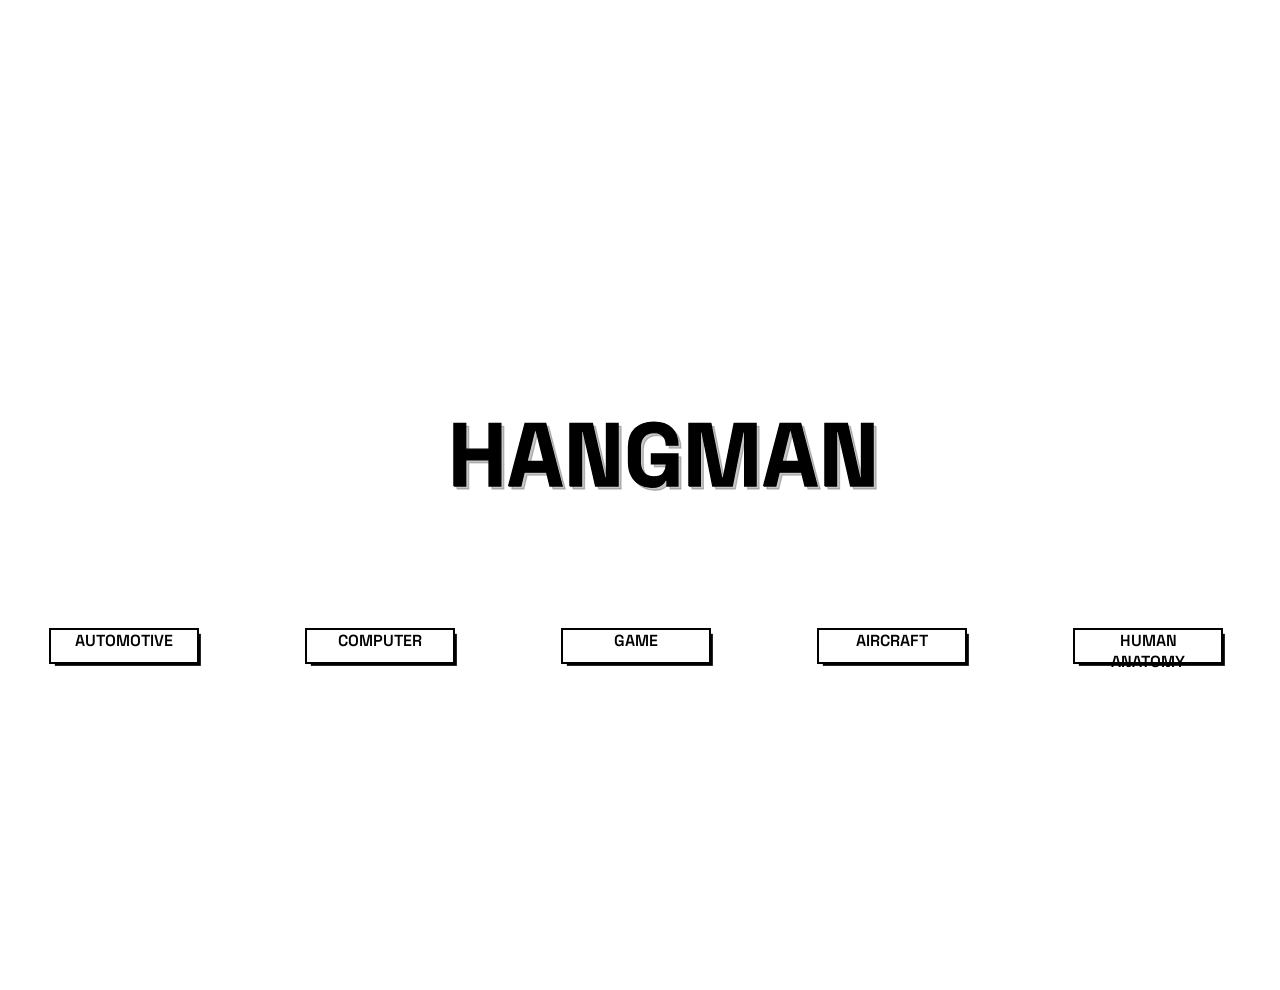
<file: games/hangman/hangman.html>
<!----Credits to https://www.flaticon.com/authors/surang for hangman-icon---->
<html>
    <head>
        <meta charset="UTF-8">
        <title> Hangman </title>
        <link rel="icon" type="image/png" href="../../assets/game/hangman/image/hangman-icon.png">
        <link rel="stylesheet" href="hangman.css">
    </head>

    <body>
        <!---Loading Screen--->
        <div class="loading-screen">
            <div id="buttons"></div>
        </div>

        <!---Buttons and areas--->
        <div class="back-button">Back</div>
        <div class="back-button-area"></div>
        <div class="restart-button-area"></div>
        <div class="restart-button">Restart</div>

        <div class="game-area">
            <!---Game finished screen--->
            <div class="background-FN">
                <div class="background-finish">
                    <div class="win-card">YOU WON</div>
                </div>
            </div>

            <!---Header--->
            <svg class="header">
                <text x="0" y="70%">Hangman</text>
            </svg>
       
            <!---Questions & answers box--->
            <div class="QNA-box">
                <div class="question"></div>
                <div class="answer-box">
                    <div class="box-container"></div>
                </div>
            </div>
       
            <!---Hanging post--->
            <div class="hang-post">
       
                <!---The man itself--->
                <div class="head"></div>

                <div class="arms">
                    <div class="arm-left"></div>
                    <div class="arm-right"></div>
                </div>       
                
                <div class="trunk"></div>

                <div class="legs">
                    <div class="leg-left"></div>
                    <div class="leg-right"></div>
                </div>
            
                <!---Hanging Post--->
                <div class="shaft"></div>
                <div class="nail-SH"></div>
            
                <div class="hanger"></div>

                <div class="nail-HH"></div>
                <div class="holder"></div>
            </div>
        </div>

        <script src="hangman.js"></script>
    </body>
</html>
</file>
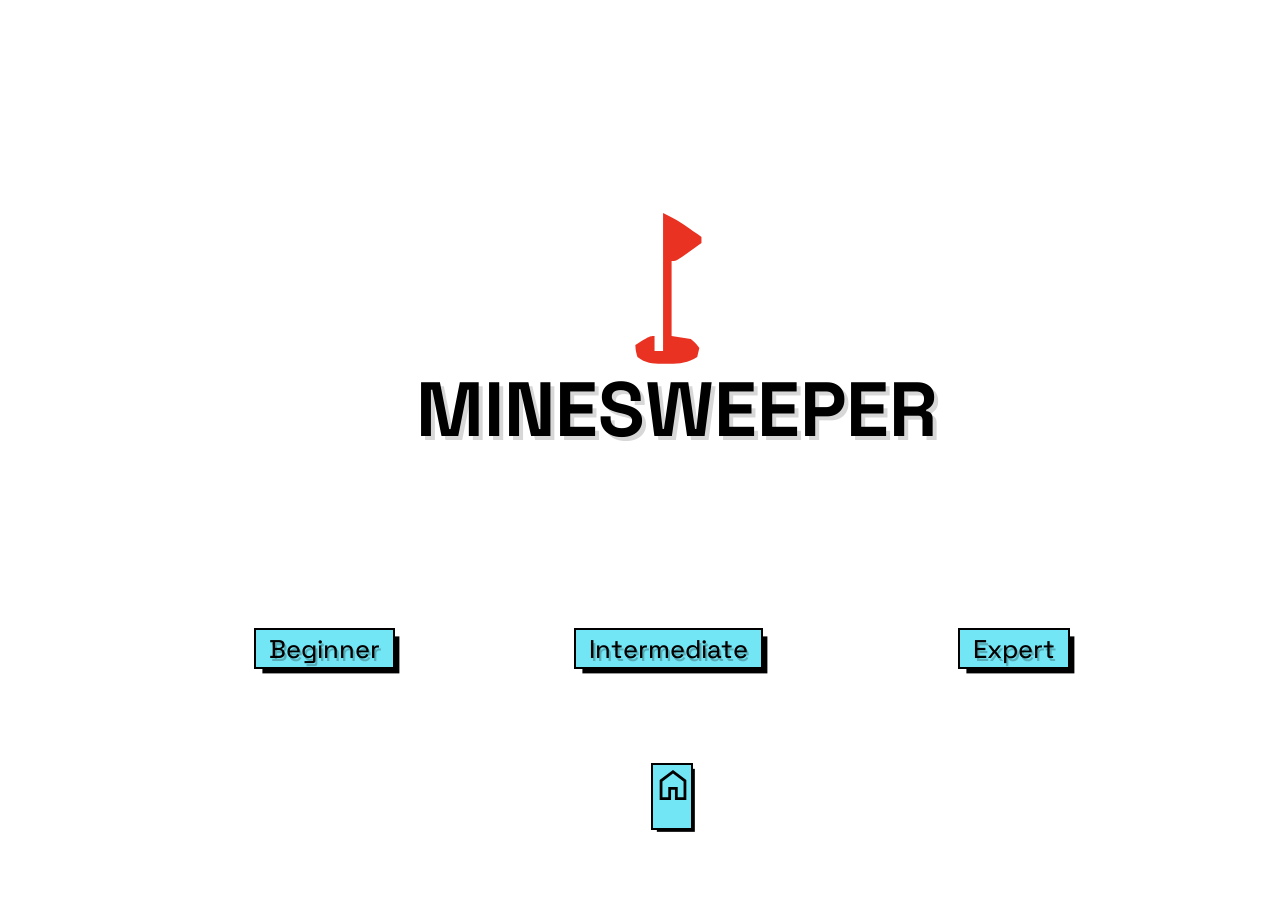
<file: games/minesweeper/minesweeper.html>
<html>
    <meta charset="UTF-8">
    <title> Minesweeper </title>
    <link rel="icon" type="image/png" href="../../assets/game/minesweeper/images/minesweeper-icon.png">
    <link rel="stylesheet" href="minesweeper.css">


    <body>
        <!---Loading Screen--->
        <div class="header">MINESWEEPER</div>
        <img class="icon" src="../../assets/game/minesweeper/images/minesweeper-icon.svg" />

        <div class="loading-screen">
            <a class="back-home" href="../../index.html"><img class="home-icon" src="../../assets/game/minesweeper/images/home-icon.svg" /></a>
            <div class="beginner" data-level="0">Beginner</div>
            <div class="intermediate" data-level="1">Intermediate</div>
            <div class="expert" data-level="2">Expert</div>
        </div>

        <!---Back Button--->
        <div class="back-btn-area"></div>
        <div class="back-button"> Back </div>

        <!---Game Area---> 
        <div class="game-area"> 
            <div id="grid"></div>
        </div>

        <!---NEW game button--->
        <div class="restart-btn-area"></div>
        <div class="new-game"> New Game </div>
        
        <!---Display Counts--->
        <div class="score">SCORE:<span class="score-count">0</span></div>
        <div class="mines">MINES:<span class="mine-count">0</span></div>

        <script src="minesweeper.js"></script>
    </body>
</html>
</file>
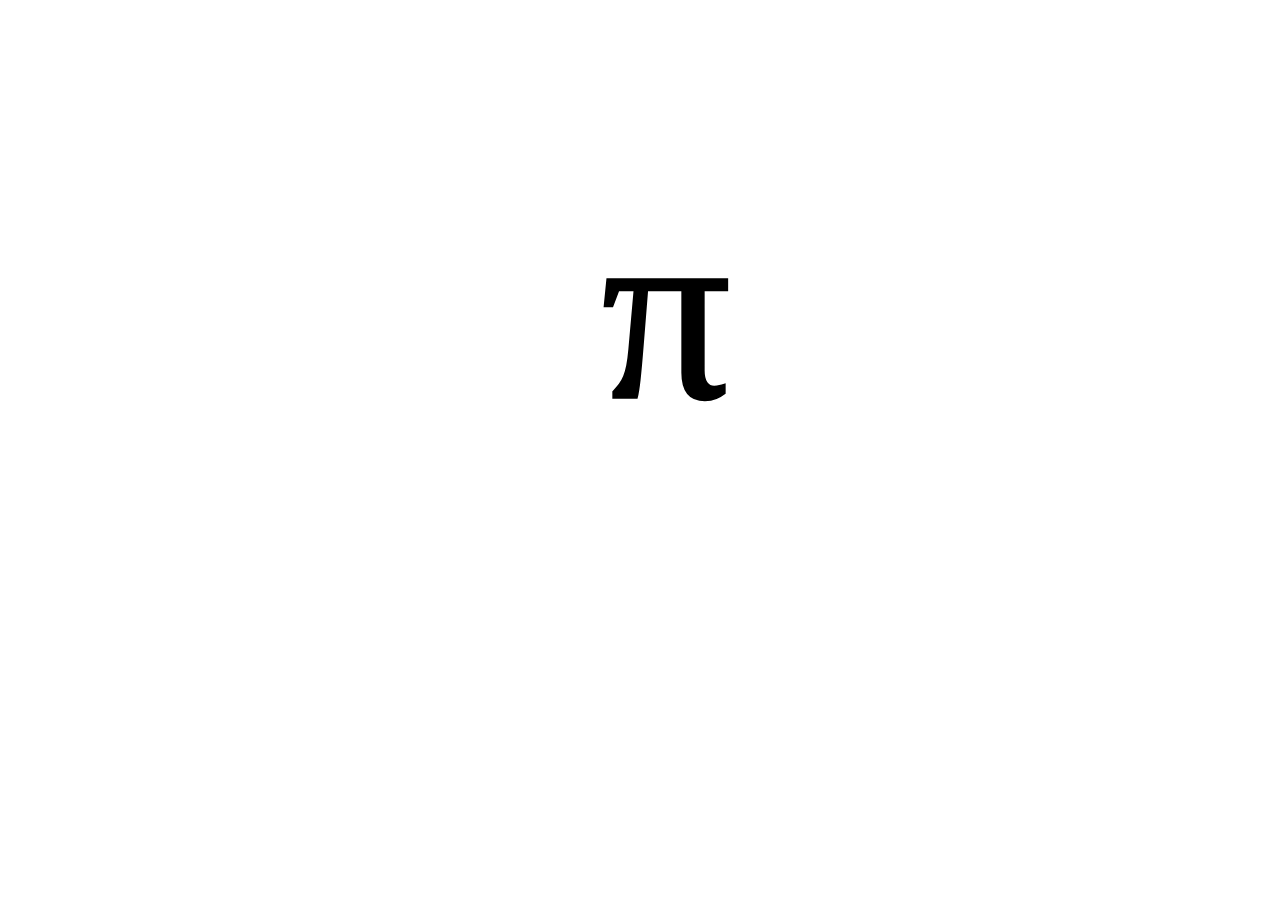
<file: games/pi/pi.html>
<html>
    <head>
        <meta charset="UTF-8" />
        <title> PI </title>
        <link rel="icon" type="image/png" href="../../assets/game/pi/image/pi.png">
        <link rel="stylesheet" href="calculator.css">
        <link rel="stylesheet" href="https://fonts.googleapis.com/css2?family=Material+Symbols+Outlined:opsz,wght,FILL,GRAD@20..48,100..700,0..1,-50..200&icon_names=favorite,visibility" />    
    </head>
    <body>

        <!---Loading screen--->
        <div class="loading-screen">
            <svg class="pi-text">
                <text x="10%" y="50%">π</text>
            </svg>
        </div>

        <!---Calculator--->
        <div class="calculator">
            <div class="display">
                <!---Hearts--->
                <div class="hearts">
                    <div class="material-symbols-outlined heart-1">favorite</div>
                    <div class="material-symbols-outlined heart-2">favorite</div>
                    <div class="material-symbols-outlined heart-3">favorite</div>
                </div>

                <div class="score">
                    <div class="score-board"><span class="current-score">0</span>:<span class="high-score">0</span></div>
                </div>

                <!---Display--->
                <div class="display-bg">Retry!</div>
                
                <div class="sequence">
                    <div class="sequence-before"></div>
                    
                    <div class="blink-cursor">
                        <span class="clue-text"></span>
                    </div>
                </div>
            </div>

            <!---Num pad--->
            <div class="num-pad">
                <div class="num-1">1</div>
                <div class="num-2">2</div>
                <div class="num-3">3</div>
                <div class="num-4">4</div>
                <div class="num-5">5</div>
                <div class="num-6">6</div>
                <div class="num-7">7</div>
                <div class="num-8">8</div>
                <div class="num-9">9</div>
                <div class="cross">X</div>
                <div class="num-0">0</div>
                <div class="material-symbols-outlined eye">visibility</div>
            </div>
        </div>

        <script src="pi.js" defer></script>
    </body>
</html>
</file>
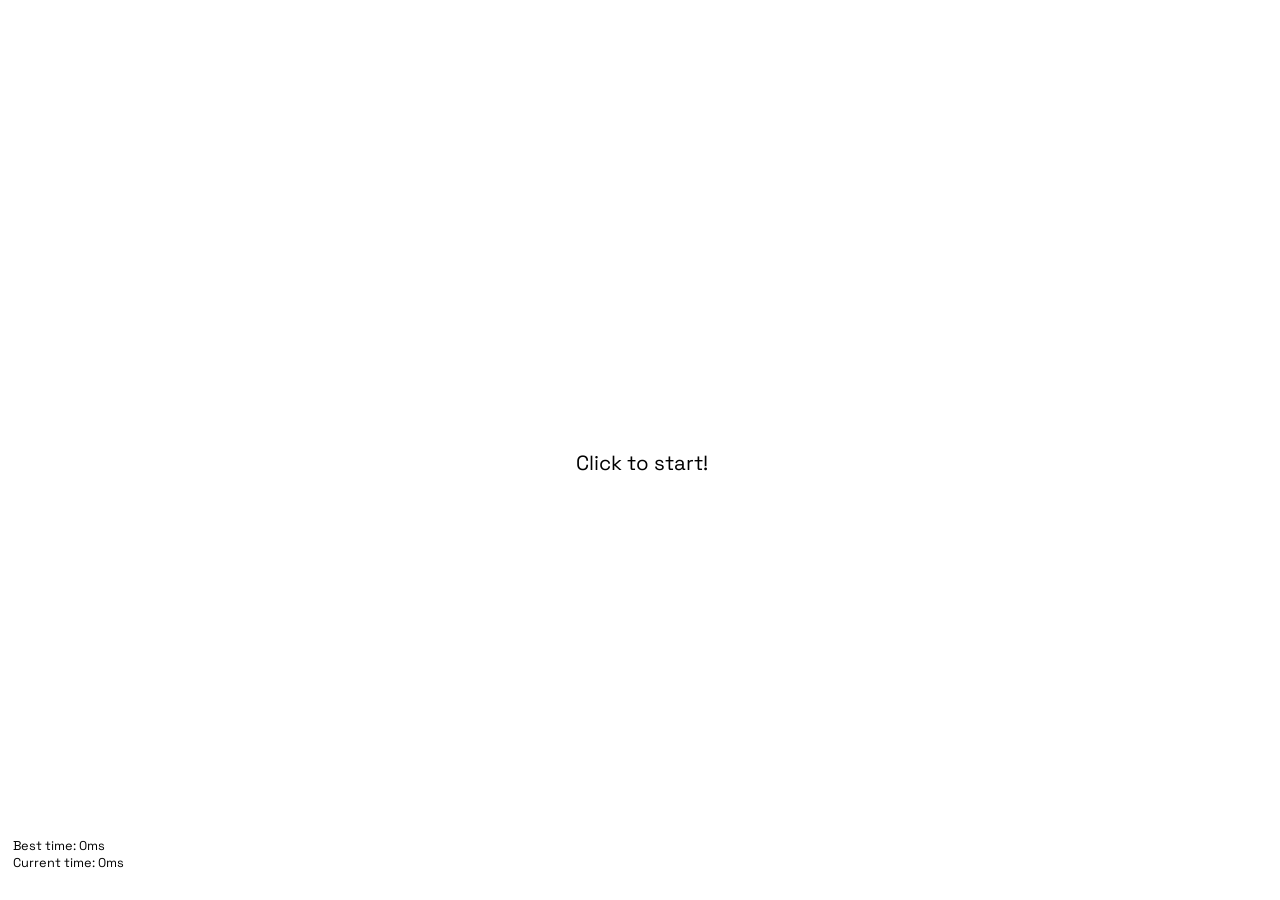
<file: games/reaction/reaction.html>
<html>
    <meta charset="UTF-8">
    <title>Reaction Time</title>
    <link rel="icon" type="image/png" href="../../assets/game/reaction/image/speed_dial_nbg.svg">
    <link rel="stylesheet" href="reactStyle.css">

    <body>
        <div class="game-area">
            <div class="info">
                <div class="title-HU">Heads up!</div>
                <div class="pgph">Click only when the screen turns green!</div>
            </div>

            <div class="stats">
                <div class="best-ms">Best time: <span class="BMS">0</span>ms</div>
                <div class="current-ms">Current time: <span class="CMS">0</span>ms</div>
            </div>

            <div class="start-info">Click to start!</div>
            <div class="game-info"></div>
        </div>

        <script src="reactScript.js" defer></script>
    </body>
</html>
</file>
<file: games/hangman/hangman.css>
@import url('https://fonts.googleapis.com/css2?family=Space+Grotesk:wght@300..700&display=swap');

.space-grotesk {
  font-family: "Space Grotesk", sans-serif;
  font-optical-sizing: auto;
  font-weight: 400;
  font-style: normal;
}

:root {
    --bg-color: rgb(255, 255, 255);

    --box-outline: rgb(0, 0, 0);
    --box-shadow: rgb(0, 0, 0);

    --text-color: rgb(0, 0, 0);
    --text-outline: rgb(0, 0, 0);
    --text-shadow: rgba(0, 0, 0, 0.219);

    --hangman: rgb(0, 0, 0);

    --gradient-1: rgba(255, 255, 255, 0.445);
    --gradient-2: rgb(255, 255, 255);
}

:root.dark {
    --bg-color: rgb(0, 0, 0);

    --box-outline: rgb(81, 98, 197);
    --box-shadow: rgba(81, 98, 197, 0.3);

    --text-color: rgb(255, 255, 255);
    --text-outline: rgb(81, 98, 197);
    --text-shadow: rgba(81, 98, 197, 0.3);

    --hangman: rgb(255, 255, 255);

    --gradient-1: rgba(87, 222, 87, 0.3);
    --gradient-2: rgba(87, 222, 87, 0.849);
}

body {
    font-family: "Space Grotesk";
    background-color: var(--bg-color);

    overflow: hidden;
}

/* Loading Screen */
.loading-screen {
    position: absolute;
    top: 0;
    left: 0;

    margin: 0;

    width: 100%;
    height: 100%;

    background-color: var(--bg-color);

    transition: 5s ease-in-out;

    z-index: 9998;
}

.loading-screen.moveOut {
    animation: loadScreenMO 5s ease-in-out forwards;
}

.loading-screen.moveIn {
    animation: loadScreenMI 3s ease-in-out forwards;
}

@keyframes loadScreenMO {
    0% {
        transform: translateY(0);
        opacity: 1;
    }
    30% {
        transform: translateY(0);
        opacity: 1;
    }
    70% {
        transform: translateY(0);
        opacity: 0;
    }
    100% {
        transform: translateY(-100%);
        opacity: 0;
    }
}

@keyframes loadScreenMI {
    0% {
        transform: translateY(-100%);
        opacity: 0;
    }
    30% {
        transform: translateY(0);
        opacity: 0;
    }
    70% {
        transform: translateY(0);
        opacity: 1;
    }
    100% {
        transform: translateY(0);
        opacity: 1;
    }
}

#buttons {
    position: absolute;
    top: 70%;
    left: 4%;

    display: grid;
    gap: 10vw;

    width: 92%;
    height: 35%;
}

.button {
    width: 100%;
    height: 10%;

    cursor: pointer;

    color: var(--text-color);

    font-weight: 600;
    text-transform: uppercase;
    text-align: center;

    padding: 0 0.7vw;
    background-color: var(--bg-color);
    outline: 0.2vw solid var(--box-outline);
    box-shadow: 0.3vw 0.3vw 0 0 var(--box-shadow);

    z-index: 9999;
}

.header {
    position: absolute;
    top: 40%;
    left: 35%;

    width: 35%;
    height: 20%;

    font-size: 7vw;
    font-weight: 800;
    text-transform: uppercase;
    text-shadow: 0.2vw 0.2vw var(--text-shadow);

    stroke: var(--text-outline);
    fill: var(--text-outline);
    
    stroke-width: 0.1vw;
    stroke-dasharray: 5000;
    stroke-dashoffset: 5000;

    animation: animateText 5s ease-in-out forwards;

    z-index: 9999;
}

.header.moveIn {
    animation: moveHeaderIn 3s ease-in-out forwards;
}

@keyframes animateText {
    0% {
        fill: transparent;
        stroke-dashoffset: 5000;
        text-shadow: none;
    }
    50% {
        fill: transparent;
    }
    100% {
        text-shadow: 0.2vw 0.2vw var(--text-shadow);
        stroke-dashoffset: 0;
    }
}

@keyframes moveHeaderIn {
    0% {
        font-size: 7vw;
    }
    20% {
        transform: translate(8vw, 0vh);
        font-size: 3vw;
    }
    100% {
        font-size: 3vw;
        transform: translate(8vw, -47vh);
    }
}

/* Game area */
.game-area {
    position: absolute;
    top: 0;
    left: 0;
    margin: 0;
    
    width: 100%;
    height: 100%;
}

/* Topic finished */
.background-FN {
    position: absolute;
    top: 0;
    left: 0;

    width: 100%;
    height: 100%;

    background-color: var(--bg-color);

    z-index: 9999;
}

.background-FN.hide {
    transform: translateY(-100%);
    opacity: 0;
}

.background-finish {
    position: absolute;
    top: 0;
    left: 0;

    margin: 0;

    width: 100%;
    height: 100%;

    background-image: linear-gradient(to bottom, var(--gradient-1), var(--gradient-2));
    z-index: 9999;
}

.background-finish.hide {
    opacity: 0;
    z-index: -1;
}

.win-card {
    position: absolute;
    top: 35%;
    left: 35%;

    font-size: 5vw;
    font-weight: 800;
    text-align: center;
    color: black;

    border-radius: 3%;

    width: 33%;

    padding: 3% 0;
    outline: 0.3vw solid var(--box-outline);
    background-color: var(--bg-color);
    box-shadow: 0.5vw 0.5vw 0 0 var(--box-shadow);

    opacity: 1;

    transition: 0.4s ease-in-out;

    z-index: 9999;
}

.win-card.hide {
    z-index: -1;
}

/* Go back button */
.back-button-area {
    position: absolute;
    top: 0;
    left: 0;

    width: 5%;
    height: 100%;

    z-index: 9990;
}

.back-button {
    position: absolute;
    left: 2%;
    top: 3%;

    cursor: pointer;

    color: var(--text-color);

    font-size: 2vw;
    font-weight: 600;
    text-transform: uppercase;

    transform: translateX(-200%);

    padding: 0.3vw 1.2vw;
    outline: 0.2vw solid var(--box-outline);
    background-color: var(--bg-color);
    box-shadow: 0vw 0vw 0 0 var(--box-shadow);

    transition: 0.5s ease-in-out;

    z-index: 9991;
}

.back-button:hover {
    transform: translate(0, 0);
    box-shadow: 0.4vw 0.4vw 0 0 var(--box-shadow);
}

.back-button.show {
    transform: translate(0, 0);
    box-shadow: 0.4vw 0.4vw 0 0 var(--box-shadow);
}

/* Restart button */
.restart-button-area {
    position: absolute;
    top: 0;
    right: 0;

    width: 5%;
    height: 100%;

    z-index: 9990;
}

.restart-button {
    position: absolute;
    right: 2%;
    top: 3%;

    cursor: pointer;

    color: var(--text-color);

    font-size: 2vw;
    font-weight: 600;
    text-transform: uppercase;

    transform: translateX(200%);

    padding: 0.3vw 1.2vw;
    outline: 0.2vw solid var(--box-outline);
    background-color: var(--bg-color);
    box-shadow: 0vw 0vw 0 0 var(--box-shadow);

    transition: 0.5s ease-in-out;

    z-index: 9991;
}

.restart-button:hover {
    transform: translate(0, 0);
    box-shadow: 0.4vw 0.4vw 0 0 var(--box-shadow);
}

.restart-button.show {
    transform: translate(0, 0);
    box-shadow: 0.4vw 0.4vw 0 0 var(--box-shadow);
}


/* QNA Box */
.QNA-box {
    position: absolute;
    top: 10%;
    left: 4%;

    color: var(--text-color);

    font-size: 2vw;
    font-weight: 800;
    text-transform: uppercase;

    width: 43%;
    height: 100%;
}

.answer-box {
    position: absolute;
    top: 50%;

    display: flex;

    width: 100%;
    height: 30%;

    border-radius: 0.2vw;
    outline: 0.2vw solid var(--box-outline);
}

.box-container {
    display: grid;
    grid-template-rows: repeat(2, 5vw);
    grid-template-columns: repeat(6, 6vw);

    position: absolute;
    top: 20%;
    left: 10%;

    width: 98%;
    height: 95%; 
}

.cell {
    font-family: "Space Grotesk";

    width: 4vw;
    height: 2.5vw;

    color: var(--text-color);

    text-align: center;
    font-size: 1.5vw;
    font-weight: 600;

    outline: 0.2vw solid var(--box-outline);
    background-color: var(--bg-color);
    border: none;
}

.cell-text {
    font-size: 1vw;
}

/* THE HANGING POST*/
.hang-post {
    position: absolute;
    left: 10%;

    display: flex;

    margin: 0;

    width: 100%;
    height: 100%;
}

.shaft {
    position: absolute;
    right: 30vw;
    top: 10vh;

    width: 1.5vw;
    height: 80vh;

    background-color: var(--bg-color);
    outline: 0.2vw solid var(--box-outline);
    box-shadow: 0.3vw 0.3vw 0 0 var(--box-shadow);
}

.nail-SH {
    position: absolute;
    right: 30.2vw;
    top: 10.5vh;

    width: 1%;
    height: 2%;

    border-radius: 1vw;

    background-color: var(--bg-color);
    outline: 0.1vw solid var(--box-outline);
    box-shadow: 0.2vw 0.2vw 0 0 var(--box-shadow);

    z-index: 999;
}

.hanger {
    position: absolute;
    right: 29.5%;
    top: 10%;

    width: 25%;
    height: 3%;

    background-color: var(--bg-color);
    outline: 0.2vw solid var(--box-outline);
    box-shadow: 0.3vw 0.3vw 0 0 var(--box-shadow);
}

.nail-HH {
    position: absolute;
    right: 50.5%;
    top: 10.5vh;

    width: 1%;
    height: 2%;

    border-radius: 1vw;

    background-color: var(--bg-color);
    outline: 0.1vw solid var(--box-outline);
    box-shadow: 0.2vw 0.2vw 0 0 var(--box-shadow);

    z-index: 999;
}

.holder {
    position: absolute;
    right: 50%;
    top: 9.5%;

    width: 1.5%;
    height: 20%;

    background-color: var(--bg-color);
    outline: 0.2vw solid var(--box-outline);
    box-shadow: 0.3vw 0.1vw 0 0 var(--box-shadow);

    z-index: -1;
}

/* The man that hangs */
.head {
    position: absolute;
    top: 29%;
    left: 46.3%;

    width: 6%;
    height: 12.5%;

    border-radius: 3vw;

    background-color: var(--bg-color);
    outline: 0.2vw solid var(--hangman);
    box-shadow: 0.3vw 0.3vw 0 0 var(--hangman);

    transition: 1.5s ease-in-out;
}

.head.hide {
    opacity: 0;
}

.arm-left {
    position: absolute;
    top: 41%;
    left: 47.7%;
    
    width: 1.1%;
    height: 16%;

    transform: rotate(20deg);

    background-color: var(--hangman);

    transition: 1.5s ease-in-out;

    z-index: -1;
}

.arm-left.hide {
    opacity: 0;
}

.arm-right {
    position: absolute;
    top: 41%;
    left: 50.1%;
    
    width: 1.1%;
    height: 16%;

    transform: rotate(-20deg);

    background-color: var(--hangman);

    transition: 1.5s ease-in-out;

    z-index: -1;
}

.arm-right.hide {
    opacity: 0;
}

.trunk {
    position: absolute;
    top: 41%;
    left: 49%;
    
    width: 1.1%;
    height: 16%;

    background-color: var(--hangman);

    transition: 1.5s ease-in-out;

    z-index: -1;
}

.trunk.hide {
    opacity: 0;
}

.leg-left {
    position: absolute;
    top: 55%;
    left: 47.7%;
    
    width: 1.1%;
    height: 16%;

    transform: rotate(20deg);

    background-color: var(--hangman);

    transition: 1.5s ease-in-out;
}

.leg-left.hide {
    opacity: 0;
}

.leg-right {
    position: absolute;
    top: 55%;
    left: 50.1%;
    
    width: 1.1%;
    height: 16%;

    transform: rotate(-20deg);

    background-color: var(--hangman);

    transition: 1.5s ease-in-out;
}

.leg-right.hide {
    opacity: 0;
}
</file>
<file: games/minesweeper/minesweeper.css>
@import url('https://fonts.googleapis.com/css2?family=Space+Grotesk:wght@300..700&display=swap');

/* IMPL font */
.space-grotesk {
  font-family: "Space Grotesk", sans-serif;
  font-optical-sizing: auto;
  font-weight: 400;
  font-style: normal;
}

:root {
    --bg-color: rgb(255, 255, 255);
    --txt-color: rgb(0, 0, 0);
    --txt-shadow: rgba(0, 0, 0, 0.158);

    --shadow-color: rgb(96, 199, 76);
    --border-color: rgb(0, 0, 0);

    --button-bg: rgb(115, 230, 245);
    --button-border: rgb(0, 0, 0);
    --button-shadow: rgb(0, 0, 0);

    --bg-min-color: rgb(0, 0, 0);
    --shadow-min-box: rgb(65, 65, 65);
}

:root.dark {
    --bg-color: rgb(0, 0, 0);
    --txt-color: rgb(255, 255, 255);

    --txt-shadow: rgba(32, 128, 192, 0.212);

    --button-bg: rgb(32, 128, 192);
    --button-border: rgb(230, 192, 90);
    --button-shadow: rgb(36, 103, 148);

    --border-color: rgb(32, 128, 192);
    --shadow-color: rgb(36, 103, 148);

}

body {
    font-family: "Space Grotesk";

    overflow: hidden;

    background-color: var(--bg-color);
}

/* LOADING SCREEN */
.loading-screen {
    position: absolute;
    top: 0;
    left: 0;

    margin: 0;

    width: 100%;
    height: 100%;

    background-color: var(--bg-color);

    z-index: 999;
}

.loading-screen.slideOut {
    animation: RemoveScreen 3s ease-in-out forwards;
}

.loading-screen.slideIn {
    animation: AddScreen 1s ease-in-out forwards;
}

@keyframes RemoveScreen {
    0% {
        transform: translateY(0);
        opacity: 1;
    }
    50% {
        transform: translateY(0);
        opacity: 1;
    }
    70% {
        opacity: 1;
    }
    80% {
        transform: translateY(0);
        opacity: 0;
    }
    90% {
        transform: translateY(0);
        opacity: 0;
    }
    100% {
        transform: translateY(-120%);
        opacity: 0;
    }
}

@keyframes AddScreen {
    0% {
        transform: translateY(-120%);
        opacity: 0;
    }
    50% {
        transform: translateY(0);
    }
    100% {
        transform: translate(0);
        opacity: 1;
    }
}

.icon {
    position: absolute;
    top: 22%;
    left: 48%;

    width: 10%;
    height: 20%;

    z-index: 9999;
}

.icon.enter-game {
    animation: IconAnimate 2s ease-in-out forwards;
}

.icon.back {
    animation: MoveBack 1s ease-in-out forwards;
}

@keyframes IconAnimate {
    0% {
        transform: translate(0, 0);
    }
    50% {
        transform: translate(12vw, 8vw);
        width: 5%;
        height: 10%;
    }
    100% {
        transform: translate(12vw, -9.5vw);
        width: 5%;
        height: 10%;
    }
}

@keyframes MoveBack {
    0% {
        transform: translate(12vw, -9.5vw);
        width: 5%;
        height: 10%;
    }
    100% {
        transform: translate(0, 0);
    }
}

.back-home {
    position: absolute;
    top: 85%;
    left: 51%;

    width: 3%;
    height: 7%;

    background-color: var(--button-bg);
    outline: 0.2vw solid var(--button-border);
    box-shadow: 0.3vw 0.3vw 0 0 var(--button-shadow);

    transition: 0.2s ease-in-out;
}

.back-home.fade {
    animation: RemoveButton 0.2s ease-in-out forwards;
}

.back-home.clicked {
    animation: ButtonClick 0.4s ease-in-out;
}

.beginner {
    position: absolute;
    top: 70%;
    left: 20%;

    cursor: pointer;

    font-size: 2vw;
    font-weight: 450;
    color: var(--txt-color);
    text-shadow: 0.2vw 0.2vw rgba(0, 0, 0, 0.247);

    padding: 0.2vw 1vw;
    background-color: var(--button-bg);
    outline: 0.2vw solid var(--button-border);
    box-shadow: 0.5vw 0.5vw 0 0 var(--button-shadow);
}

.beginner.fade {
    animation: RemoveButton 0.2s ease-in-out forwards;
}

.beginner.clicked {
    animation: ButtonClick 0.4s ease-in-out;
}

.intermediate {
    position: absolute;
    top: 70%;
    left: 45%;

    cursor: pointer;

    font-size: 2vw;
    font-weight: 450;
    color: var(--txt-color);
    text-shadow: 0.2vw 0.2vw rgba(0, 0, 0, 0.247);

    padding: 0.2vw 1vw;
    background-color: var(--button-bg);
    outline: 0.2vw solid var(--button-border);
    box-shadow: 0.5vw 0.5vw 0 0 var(--button-shadow);
}

.intermediate.fade {
    animation: RemoveButton 0.2s ease-in-out forwards;
}

.intermediate.clicked {
    animation: ButtonClick 0.4s ease-in-out;
}

.expert {
    position: absolute;
    top: 70%;
    left: 75%;

    cursor: pointer;

    font-size: 2vw;
    font-weight: 450;
    color: var(--txt-color);
    text-shadow: 0.2vw 0.2vw rgba(0, 0, 0, 0.247);

    padding: 0.2vw 1vw;
    background-color: var(--button-bg);
    outline: 0.2vw solid var(--button-border);
    box-shadow: 0.5vw 0.5vw 0 0 var(--button-shadow);
}

.expert.fade {
    animation: RemoveButton 0.2s ease-in-out forwards;
}

.expert.clicked {
    animation: ButtonClick 0.4s ease-in-out;
}

@keyframes ButtonClick {
    0% {
        transform: translate(0, 0);
    }
    50% {
        transform: translate(0.5vw, 0.5vw);
        box-shadow: none;
    }
    100% {
    }
}

@keyframes RemoveButton {
    0% {
        opacity: 1;
    }
    100% {
        opacity: 0;
    }
}

/* Header */
.header {
    position: absolute;
    top: 40%;
    left: 32.5%;

    font-size: 6vw;
    font-weight: 800;

    text-align: center;
    color: var(--txt-color);
    text-shadow: 0.3vw 0.3vw var(--txt-shadow);

    z-index: 9999;
}

.header.enter-game {
    animation: moveInPlace 2s ease-in-out forwards;
}

.header.back {
    animation: moveBack 2s ease-in-out;
}

@keyframes moveInPlace {
    0% {
        transform: translate(0, 0) scale(1);
    }
    50% {
        transform: translateX(7vw);
        font-size: 3vw;        
    }
    100% {
        font-size: 3vw;
        transform: translate(7vw, -17vw);
        text-shadow: 0.2vw 0.2vw var(--txt-shadow);
    }
}

@keyframes moveBack {
    0% {
        font-size: 3vw;
        transform: translate(7vw, -17vw);
        text-shadow: 0.2vw 0.2vw var(--txt-shadow);
    }
    50% {
        transform: translateX(0);
        font-size: 6vw;
    }
    100% {
        transform: translate(0, 0);
        font-size: 6vw;
    }
}

/* NEW GAME Button */
.restart-btn-area {
    position: absolute;
    right: 0;
    top: 0;

    width: 7%;
    height: 100%
}

.new-game {
    position: absolute;
    right: 3%;
    top: 45%;

    cursor: pointer;

    font-size: 2vw;
    font-weight: 500;
    color: var(--txt-color);

    padding: 0 1vw;
    outline: 0.2vw solid var(--button-border);
    background-color: var(--button-bg);
    box-shadow: 0.4vw 0.4vw 0 0 var(--button-shadow);

    transform: translateX(200%);

    transition: 0.2s ease-in-out;
}

.new-game:hover {
    transform: translateX(0);
}

.new-game.hovered {
    transform: translateX(0);
}

.new-game:active {
    transform: translate(0.4vw, 0.4vw);
    box-shadow: none;
}

/* Back Button */
.back-btn-area {
    position: absolute;
    left: 0;
    top: 0;

    width: 4%;
    height: 100%
}

.back-button {
    position: absolute;
    left: 2%;
    top: 2%;

    cursor: pointer;

    font-size: 2vw;
    font-weight: 500;
    color: var(--txt-color);

    padding: 0 1vw;
    outline: 0.2vw solid var(--button-border);
    background-color: var(--button-bg);
    box-shadow: 0.4vw 0.4vw 0 0 var(--button-shadow);

    transform: translateX(-200%);

    transition: 0.2s ease-in-out;
}

.back-button:hover {
    transform: translateX(0);
}

.back-button.show {
    transform: translateX(0);
}

.back-button:active {
    transform: translate(0.4vw, 0.4vw);
    box-shadow: none;
}

/* Display Counts */
.score {
    position: absolute;
    top: 90%;
    left: 30%;

    font-size: 3vw;
    font-weight: 800;

    color: var(--txt-color);

    transition: 0.5s ease-in-out;
}

.mines {
    position: absolute;
    top: 90%;
    left: 57%;

    font-size: 3vw;
    font-weight: 800;

    color: var(--txt-color);

    transition: 0.5s ease-in-out;
}

/* Game Area */
.game-area {
    display: flex;

    background-color: white;

    outline: 0.2vw solid var(--border-color);
    box-shadow: 0.7vw 0.7vw 0 0 var(--shadow-color);
}

/* GRID layout */
#grid {
    display: grid;
    gap: 0.1vw;
}

.cell {
    display: flex;
    justify-content: center;
    align-items: center;
    box-sizing: border-box;

    cursor: pointer;

    color: black;
    font-weight: bold;

    width: 2.1vw;
    height: 2.1vw;

    border: 0.2vw solid var(--border-color);
    background-color: var(--bg-min-color);
    box-shadow: 0.2vw 0.2vw 0 0 var(--shadow-min-box);

    transition: 0.2s ease-in-out;
}

.cell.revealed {
    background-color: white;
    border: 0.1vw solid;

    transform: translate(0.2vw, 0.2vw);
    box-shadow: none;
}

.cell.mine {
    background-color: red;

    transform: translate(0.2vw, 0.2vw);
    box-shadow: none;
}

.cell.flagged {
    background-color: rgb(250, 210, 30);
}

.cell[data-count="1"] { color: blue; }
.cell[data-count="2"] { color: green; }
.cell[data-count="3"] { color: red; }
.cell[data-count="4"] { color: darkblue; }
</file>
<file: games/pi/calculator.css>
@import url('https://fonts.googleapis.com/css2?family=Space+Grotesk:wght@300..700&display=swap');

:root {
    --bg-color: rgb(255, 255, 255);
    --txt-color: rgb(0, 0, 0);
}

:root.dark {
    --bg-color: rgb(0, 0, 0);
    --txt-color: rgb(255, 255, 255);
}

/* Font */
.space-grotesk {
  font-family: "Space Grotesk", sans-serif;
  font-optical-sizing: auto;
  font-weight: 400;
  font-style: normal;
}

/* Body */
body {
    font-family: "Space Grotesk", sans-serif;

    margin: 0;
    overflow: hidden;

    background-color: rgb(54, 54, 54);
}

/* Google icon impl */
.material-symbols-outlined {
    font-variation-settings:
    'FILL' 0,
    'wght' 400,
    'GRAD' 0,
    'opsz' 40
}

/* Loading Screen */
.loading-screen {
    position: absolute;
    top: 0;
    left: 0;

    width: 100%;
    height: 100%;

    background-color: var(--bg-color);

    z-index: 9999;

    transition: 2s ease-in-out;
}

.loading-screen.disappear {
    opacity: 0;
    z-index: -1;
}

.pi-text {
    position: absolute;
    top: 30%;
    left: 45%;

    width: 20vw;
    height: 20vw;

    stroke: var(--txt-color);
    fill: var(--txt-color);

    stroke-width: 0.2vw;
    stroke-dasharray: 6000;
    stroke-dashoffset: 6000;
    color: transparent;

    font-family: "Inconsolata";
    font-size: 20vw;

    animation: animateText 4s ease-in-out forwards;
}

@keyframes animateText {
    0% {
        fill: transparent;
        stroke-dashoffset: 6000;
    }
    80% {
        fill: transparent;
        stroke-dashoffset: 3000;
    }
    100% {
        stroke-dashoffset: 0;
    }
}

/* Calculator */
.calculator {
    display: flex;

    position: absolute;
    top: 15%;
    left: 38%;

    cursor: pointer;

    width: 25%;
    height: 80%;

    background-color: rgb(77, 77, 77);
    box-shadow: 0.7vw 0.7vw 0 0 rgba(0, 0, 0, 0.397);
    border-radius: 1vw;
}

/* DISPLAY */
.display {
    display: flex;

    position: absolute;
    top: 3%;
    left: 3%;

    border-radius: 0.7vw;
    border: 0.1vw solid rgba(73, 189, 73, 0.199);

    overflow: hidden;

    width: 93.5%;
    height: 24%;

    background-color: rgb(73, 189, 73);
    background-image: linear-gradient(to Right, rgba(73, 189, 73, 0.384), rgb(73, 189, 73));
}

.display-bg {
    position: absolute;
    top: 0;
    left: 0;

    width: 100%;
    height: 100%;

    font-size: 2vw;
    font-weight: 600;
    text-align: center;

    margin: 0;

    background-color: rgb(73, 189, 73);

    opacity: 0;

    transition: 0.5s ease-in-out;

    z-index: 999;
}

.display-bg.visible {
    opacity: 1;
}

/* HEARTS */
.hearts {
    position: absolute;
    right: 2%;

    display: flex;
    flex-direction: row;

    gap: 1%;
}

.heart-1, .heart-2, .heart-3 {
    text-shadow: 2px 2px rgba(0, 0, 0, 0.219);

    font-variation-settings:
    'FILL' 1,
    'wght' 400,
    'GRAD' 0,
    'opsz' 80
}

.heart-1.down, .heart-2.down, .heart-3.down {
    animation: pop 0.3s ease-in-out forwards;
}

@keyframes pop {
    0% {
        transform: scale(1);
    }
    50% {
        transform: scale(1.2);
        text-shadow: none;
    }
    100% {
        transform: scale(1);
        text-shadow: 0.2vw 0.2vw rgba(0, 0, 0, 0.219);

        font-variation-settings:
        'FILL' 0,
        'wght' 400,
        'GRAD' 0,
        'opsz' 40
    }
}

/* SCORE */
.score {
    position: absolute;
    right: 3%;
    bottom: 1%;

    width: 40%;
    height: 20%;

    font-size: 1.6vw;
    font-weight: 800;
    text-align: right;
    text-shadow: 0.15vw 0.15vw rgba(0, 0, 0, 0.219);
}

/* Sequence */
.sequence {
    position: absolute;
    top: 0; 
    left: 0;

    width: 100%;
    height: 100%;
    overflow: visible;
    
    text-shadow: 0.2vw 0.2vw rgba(0, 0, 0, 0.219);
    font-size: 3vw;
    font-weight: 600;
}

.sequence-before {
    position: absolute;
    right: 50%;
    top: 35%;

    white-space: nowrap;
    direction: rtl; 

    text-align: left;
    font-size: 3vw;
    font-weight: 600;
}

.blink-cursor {
    position: absolute;
    left: 50%;
    top: 35%;

    width: 9%;
    height: 40%;

    text-align: center;

    background-color: rgba(8, 8, 8, 0.651);

    transition: 0.2s ease-in-out;
    animation: blink 1s ease-in-out infinite;
}

.clue-text {
    color: rgb(73, 189, 73);
}

@keyframes blink {
    0% {
        opacity: 0;
    }
    50% {
        opacity: 1;
    }
    100% {
        opacity: 0;
    }
}

/* NUM PAD*/
.num-pad {
    position: absolute;
    top: 30%;
    left: 3%;

    width: 100%;
    height: 66%;

    place-items: center;
    font-size: 1.6vw;
    font-weight: 800;

    display: grid;
    grid-template-rows: 22% 22% 22%;
    grid-template-columns: 28% 28% 28%;
    gap: 1.2vw;
}

.num-0, .num-1, .num-2, .num-3, .num-4, .num-5, .num-6, .num-7, .num-8, .num-9 {
    background-color: rgb(138, 138, 138);

    padding: 24% 45%;
    border-radius: 0.5vw;
    box-shadow: 0.5vw 0.5vw 0 0 rgba(0, 0, 0, 0.397);

    transition: 0.2s ease-in-out;
}

.num-0.clicked, .num-1.clicked, .num-2.clicked, .num-3.clicked, .num-4.clicked, .num-5.clicked, .num-6.clicked, .num-7.clicked, .num-8.clicked, .num-9.clicked {
    animation: clickAnim 0.3s ease-in-out;
}

@keyframes clickAnim {
    0% {
        transform: translate(0px, 0px);
    }
    50% {
        transform: translate(0.5vw, 0.5vw);
        box-shadow: none;
    }
    100% {
        transform: (0px, 0px);
        box-shadow: 0.5vw 0.5vw 0 0 rgba(0, 0, 0, 0.397);
    }
}

.cross {
    background-color: rgb(218, 60, 60);
    padding: 24% 45%;
    border-radius: 0.5vw;
    box-shadow: 0.5vw 0.5vw 0 0 rgba(0, 0, 0, 0.397);

    color: transparent;
    -webkit-text-stroke: 0.1vw;
    -webkit-text-stroke-color: black;

    transition: 0.2s ease-in-out;
}

.cross.clicked {
    transform: translate(0.5vw, 0.5vw);
    box-shadow: none;
    
    animation: fillIN 0.5s ease-in-out;
}

@keyframes fillIN {
    0% {
        -webkit-text-fill-color: transparent;
    }
    50% {
        -webkit-text-fill-color: black;
    }
    100% {
        -webkit-text-fill-color: transparent;
    }
}

/* VISIBILITY */

.eye {
    background-color: rgb(245, 231, 35);
    padding: 24% 41%;
    border-radius: 0.5vw;
    box-shadow: 0.5vw 0.5vw 0 0 rgba(0, 0, 0, 0.397);

    transition: 0.2s ease-in-out;

    font-variation-settings:
    'FILL' 0,
    'wght' 400,
    'GRAD' 0,
    'opsz' 100
}

.material-symbols-outlined.eye.anim {
    animation: clickAnim 0.4s ease-in-out;
}

.material-symbols-outlined.eye.clicked {
    font-variation-settings:
    'FILL' 1,
    'wght' 400,
    'GRAD' 0,
    'opsz' 40
}
</file>
<file: games/reaction/reactStyle.css>
@import url('https://fonts.googleapis.com/css2?family=Space+Grotesk:wght@300..700&display=swap');

/* IMPL font */
.space-grotesk {
  font-family: "Space Grotesk", sans-serif;
  font-optical-sizing: auto;
  font-weight: 400;
  font-style: normal;
}

:root {
    --main-background: white;
    --general-txt: black;

    --info-box-bg: rgb(32, 128, 192);
    --info-box-txt: black;
    --info-box-border: black;
    --info-box-box: rgb(27, 27, 27);
}

:root.dark {
    --main-background: black;
    --general-txt: white;

    --info-box-bg: black;
    --info-box-txt: white;
    --info-box-border: rgb(185, 22, 22);
    --info-box-box: rgb(109, 17, 17);
}

body {
    font-family: "Space Grotesk";

    background-color: var(--main-background);
    overflow: hidden;
}

/* Game Area */
.game-area {
    position: absolute;
    top: 0;
    left: 0;

    width: 100%;
    height: 100%;

    background-color: var(--main-background);
}

.game-area.green {
    background-color: green;
}

.info {
    position: absolute;
    top: 3%;
    left: 29%;

    width: 40%;
    height: 8%;

    text-align: center;
    font-size: 1.5vw;
    font-weight: 500;
    color: var(--info-box-txt);

    padding: 0.3vw 0;
    border: 0.26vw solid var(--info-box-border);
    background-color: var(--info-box-bg);
    box-shadow: 0.3vw 0.3vw 0 0 var(--info-box-box);

    animation: info 10s ease-in-out forwards;
}

@keyframes info {
    0% {
        transform: translateY(-200%);
        
        width: 40%;
        height: 2%;

        color: transparent;
        box-shadow: 0 0 0 0 var(--info-box-box);
    }
    20% {
        transform: translateY(0);

        width: 40%;
        height: 2%;

        color: transparent;
        box-shadow: 0 0 0 0 var(--info-box-box);
    }
    30% {
        width: 40%;
        height: 8%;

        color: transparent;
        box-shadow: 0 0 0 0 var(--info-box-box);
    }
    40% {
        color: transparent;
        box-shadow: 0.3vw 0.3vw 0 0 var(--info-box-box);
    }
    50% {
        color: var(--info-box-txt);
        box-shadow: 0.3vw 0.3vw 0 0 var(--info-box-box);
    }
    60% {
        transform: translateY(0);
    }
    80% {
        box-shadow: 0 0 0 0 var(--info-box-box);
        transform: translateY(0);
    }
    100% {
        transform: translateY(-200%);
    }
}

/* Stats */
.stats {
    position: absolute;
    top: 93%;
    left: 1%;

    font-size: 1vw;
    color: var(--general-txt);
}

/* Start info */
.start-info {
    position: absolute;
    top: 50%;
    left: 45%;

    color: var(--general-txt);
    font-size: 1.6vw;

    animation: flicker 2s ease-in-out infinite;
}

.start-info.hide {
    opacity: 0;
    transform: translateY(-100%);

    animation: none;
}

@keyframes flicker {
    0% {
        opacity: 0;
    }
    50% {
        opacity: 1;
    }
    100% {
        opacity: 0;
    }
}

.game-info {
    position: absolute;
    top: 50%;
    left: 45%;

    color: var(--general-txt);
    font-size: 1.6vw;
}

/* Count down */
.count {
    position: absolute;
    top: 40%;
    left: 48.5%;

    font-size: 5vw;
    color: var(--general-txt);
}

.count.hide {
    opacity: 0;
}
</file>
